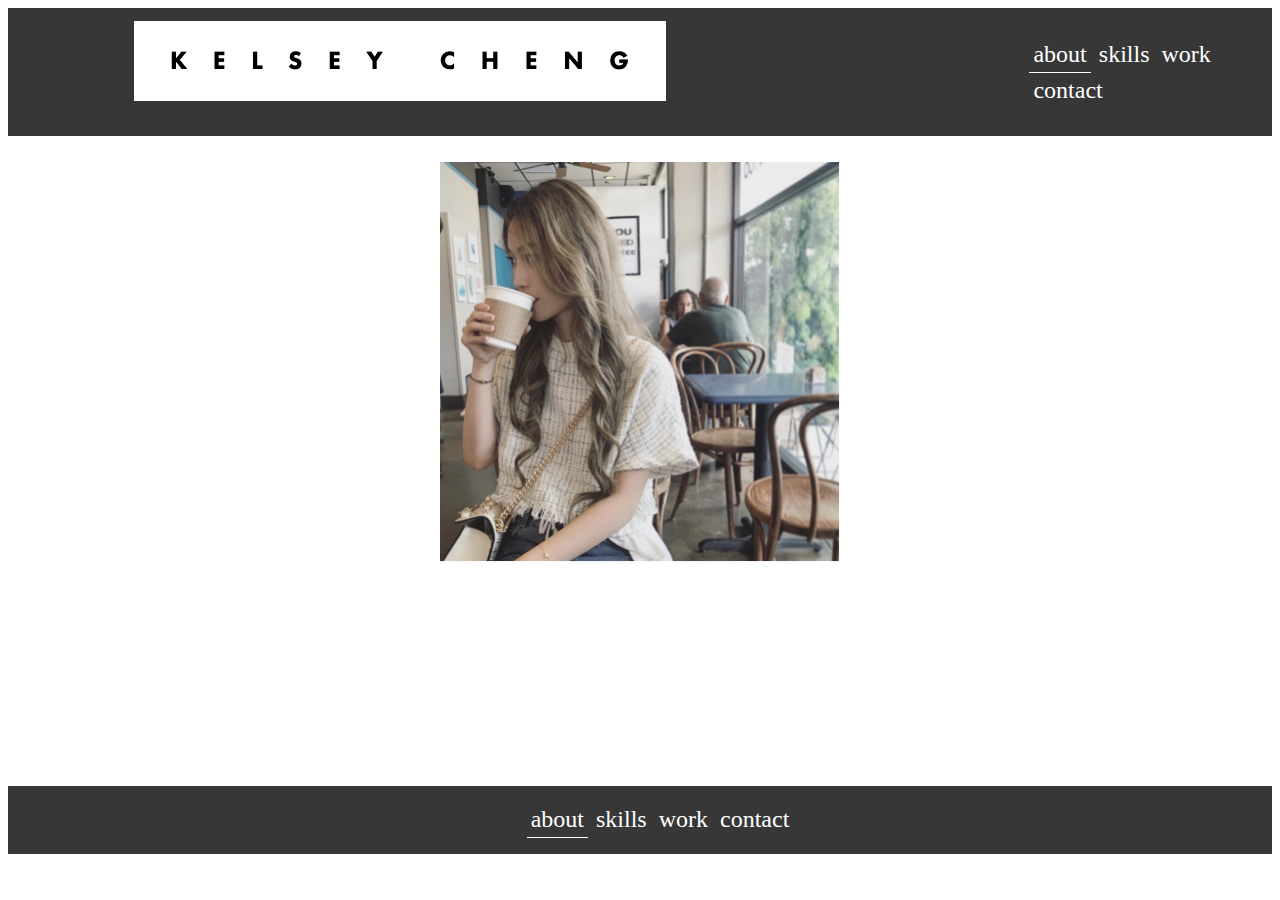
<file: index.html>
<!DOCTYPE html>
<html>
<head>
    <link rel="stylesheet" type="text/css" href="css/style.css" />
</head>
<body>
    <header >
        <div class="inline-block logo">
            <img src="images/logo.png"/>
        </div>
        <nav class="inline-block navigation">
            <ul>
                <li class="inline-block aboutmelink selectedTab">about</li>
                <li class="inline-block myskillslink">skills</li>
                <li class="inline-block myworklink">work</li>
                <li class="inline-block contactme">contact</li>   
            </ul>
        </nav>
    </header>
    <section class="heroImg">
        <div class="content">
            <img class="profileImg" src="images/myself.png"/>
            <p class="selfIntro">      
                I'm passionate about art. I have spent a decade on painting from high school to college. 

                With the foundation of art, I wanted to combine the sense of art and real-life products. Choosing master of art in branding and media provided me the skill sets to achieve my goal.
                I'm hoping to my artistic and practical minds can deliver lots of fantastic products into everyone's daily life.
            </p>
            <button id=downloadButton type="button"> 
                LinkedIn profile
            </button>
        </div>
    </section>
    <footer>
        <ul>
            <li class="inline-block aboutmelink selectedTab">about</li>
            <li class="inline-block myskillslink">skills</li>
            <li class="inline-block myworklink">work</li>
            <li class="inline-block contactme">contact</li>   
        </ul>  
    </footer>
</body>
<script src="https://ajax.googleapis.com/ajax/libs/jquery/3.5.1/jquery.min.js"></script>
<script src="js/index.js"></script>
</html>
</file>
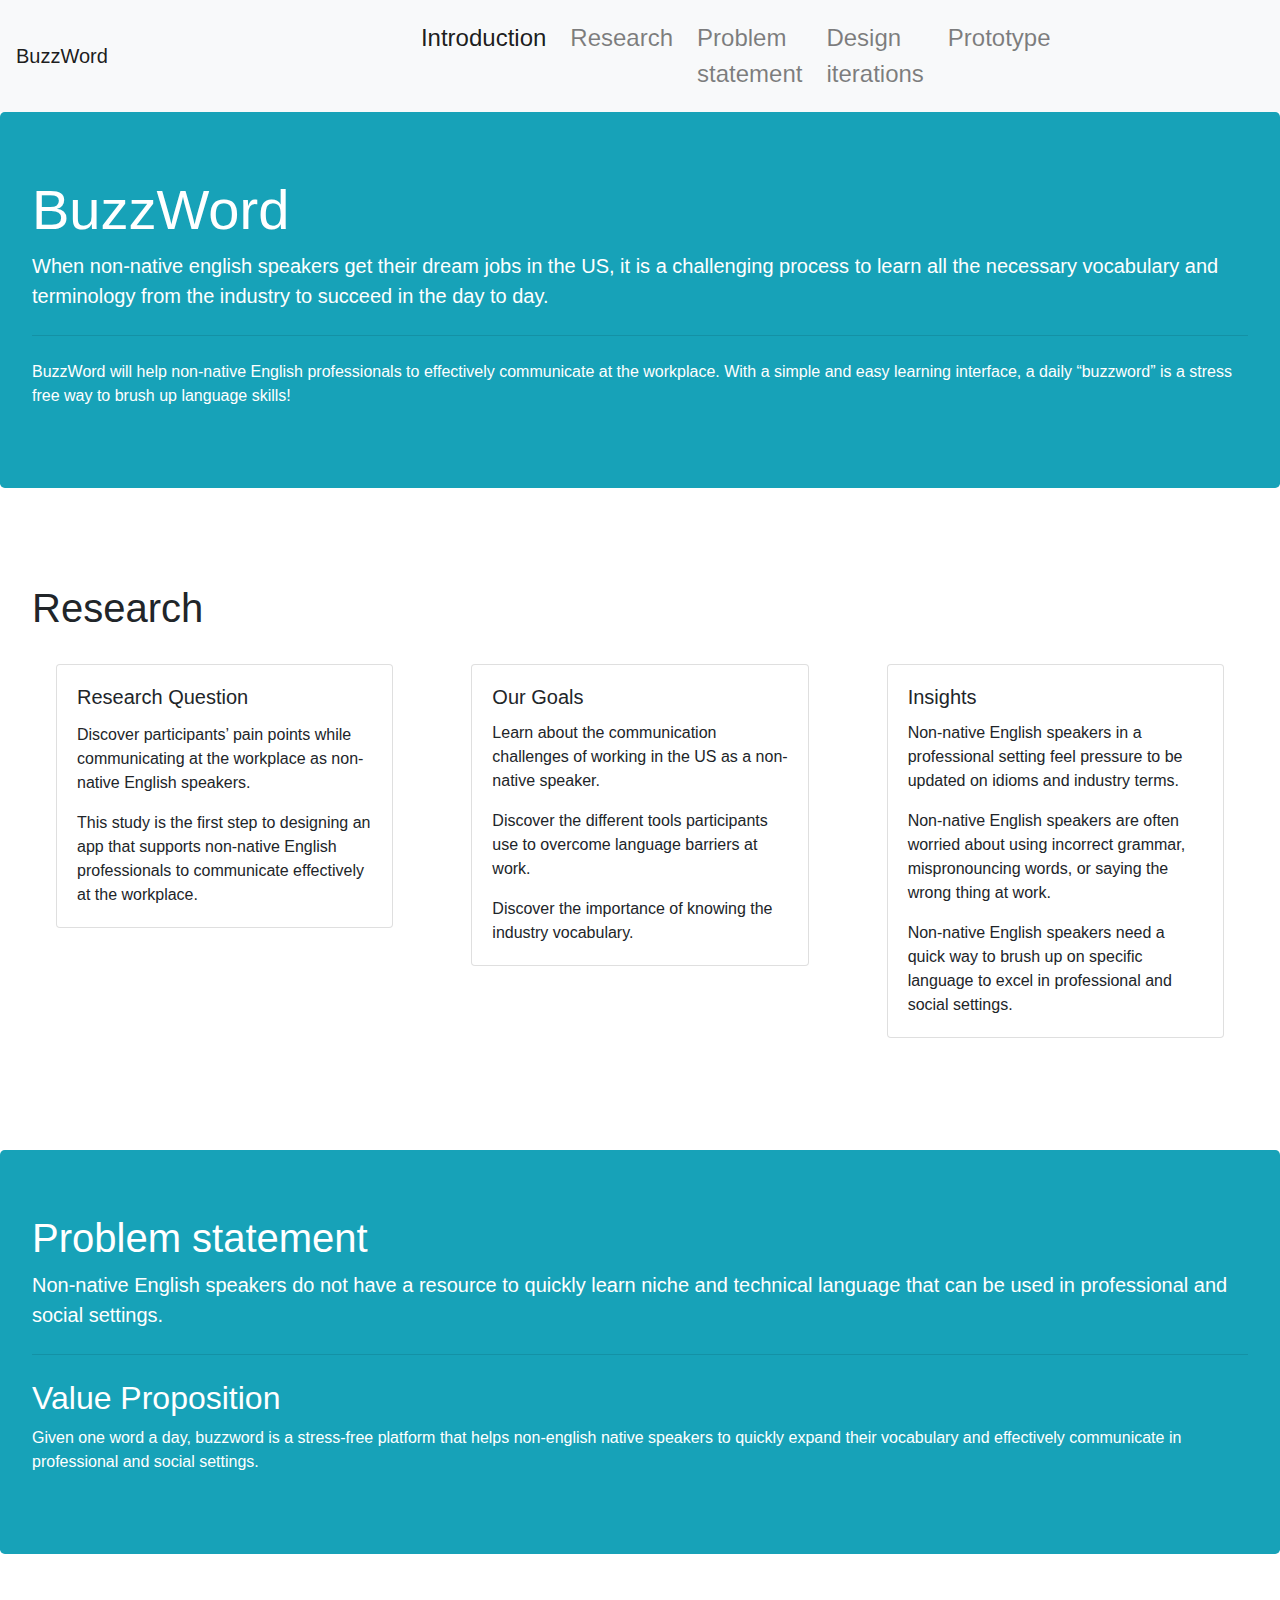
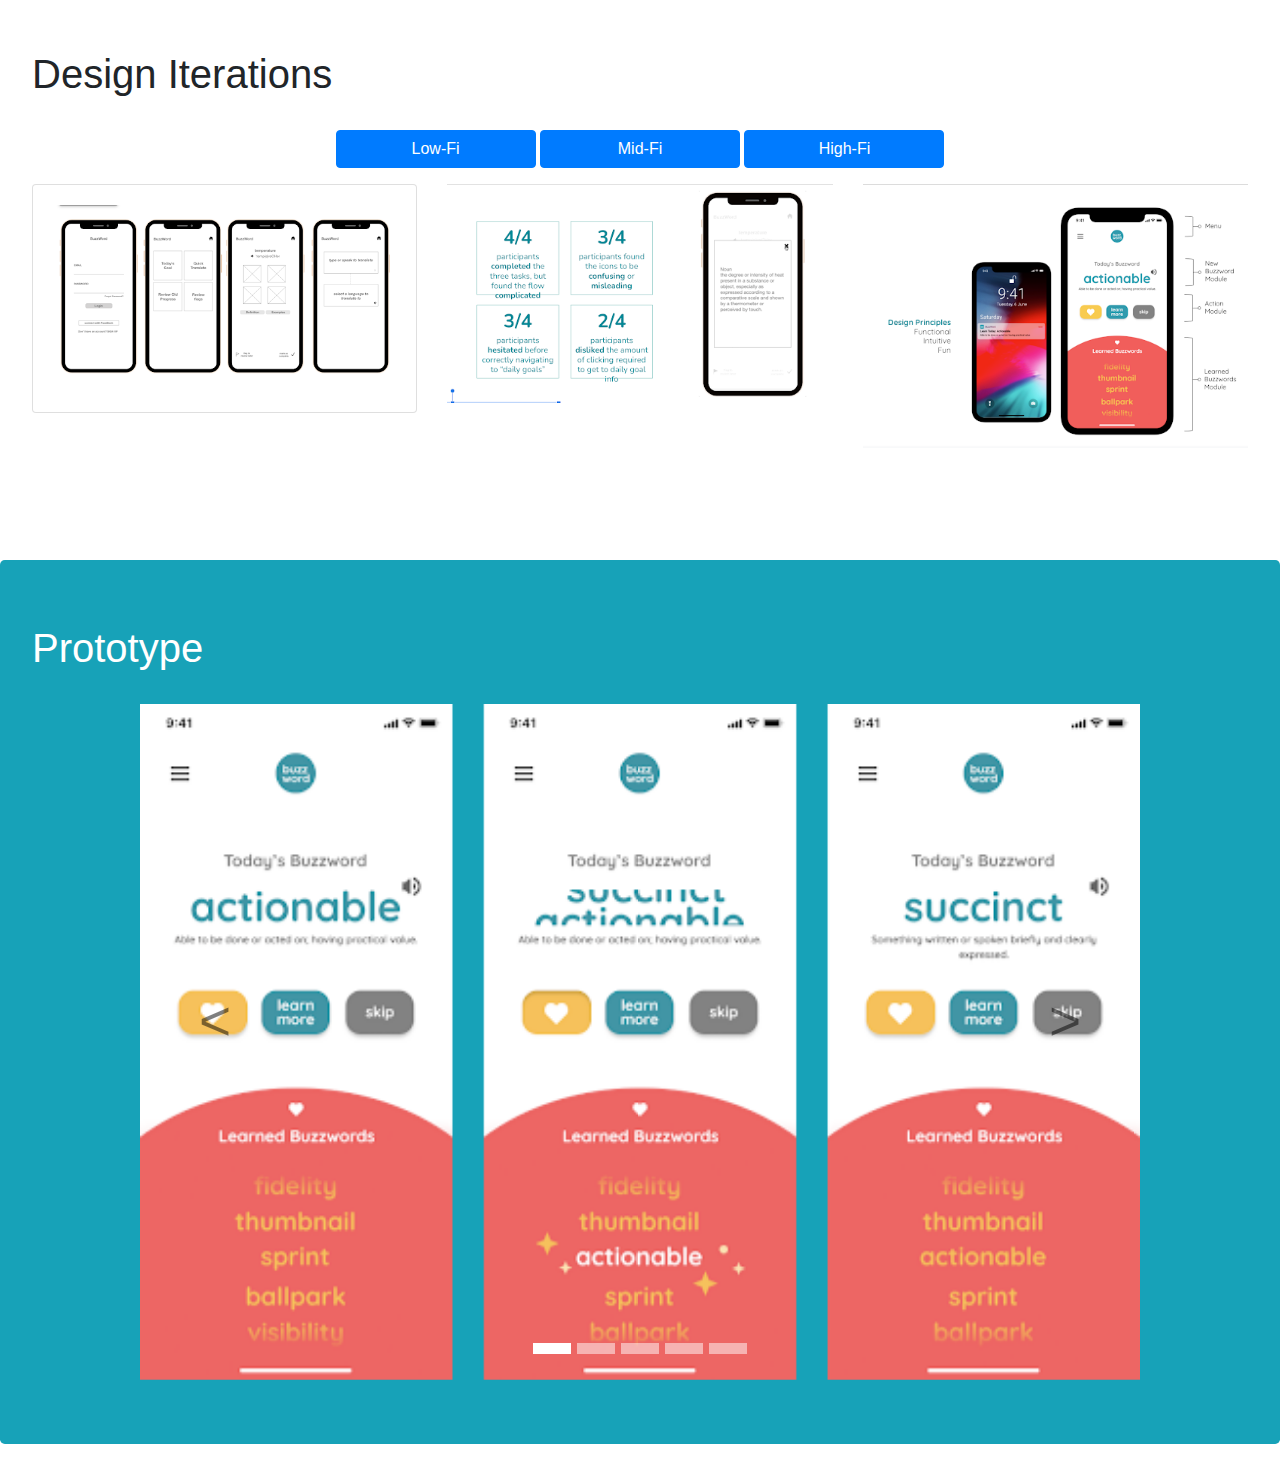
<file: buzzword.html>
<!DOCTYPE html>
<html>
<head>
    <link rel="stylesheet" href="https://stackpath.bootstrapcdn.com/bootstrap/4.3.1/css/bootstrap.min.css" integrity="sha384-ggOyR0iXCbMQv3Xipma34MD+dH/1fQ784/j6cY/iJTQUOhcWr7x9JvoRxT2MZw1T" crossorigin="anonymous">
    <link rel="stylesheet" type="text/css" href="css/style.css" />
    <title>UX/UI Homework 20</title>
</head>
<body>
    <!--  Bootstrap 4 Navbar  -->
    <nav class="navbar navbar-expand-lg navbar-light bg-light">
        <a class="navbar-brand" href="#">BuzzWord</a>
        <div class="collapse navbar-collapse" id="navbarSupportedContent">
            <ul class="navbar-nav mr-auto">
              <li class="nav-item active">
                <a class="nav-link" href="#introduction">Introduction <span class="sr-only">(current)</span></a>
              </li>
              <li class="nav-item">
                <a class="nav-link" href="#research-section">Research</a>
              </li>
              <li class="nav-item">
                <a class="nav-link" href="#problem-statement">Problem statement</a>
              </li>
              <li class="nav-item">
                <a class="nav-link" href="#design-iterations">Design iterations</a>
              </li>
              <li class="nav-item">
                <a class="nav-link" href="#design-prototype">Prototype</a>
              </li>
            </ul>
          </div> 
    </nav>

    <!--  Introduction of the business with Bootstrap 4 Jumbotron  -->
    <div id="introduction" class="jumbotron bg-info text-white">
        <h1 class="display-4">BuzzWord</h1>
        <p class="lead">
          When non-native english speakers get their dream jobs in the US, it is a challenging process to learn all the necessary vocabulary and terminology from the industry to succeed in the day to day.
        </p>
        <hr class="my-4">
        <p>BuzzWord will help non-native English professionals to effectively communicate at the workplace. With a simple and easy learning interface, a daily “buzzword” is a stress free way to brush up language skills!</p>
    </div>

    <!--  Research section of the business with Bootstrap 4 col and cards -->
    <div id="research-section" class="container-fluid mb-5 jumbotron bg-white">
        <h1 class="display-5">Research</h1>
        <div class="row d-flex justify-content-center pt-4">
            <div class="col-sm-12 col-lg-4">
                <div class="card-body mx-4 card">
                    <h5 class="card-title">Research Question</h5>
                    <h6 class="card-subtitle mb-2 text-muted"></h6>
                    <p class="card-text">Discover participants’ pain points while communicating at the workplace as non-native English speakers.</p>
                    <p class="card-text">This study is the first step  to designing an app that supports non-native English professionals to communicate effectively at the workplace.</p>
                </div>
            </div>
            <div class="col-sm-12 col-lg-4">
                <div class="card-body mx-4 card">
                    <h5 class="card-title">Our Goals</h5>
                    <p class="card-text">Learn about the communication challenges of working in the US as a non-native speaker.</p>
                    <p class="card-text">Discover the different tools participants use to overcome language barriers at work.</p>
                    <p class="card-text">Discover the importance of knowing the industry vocabulary.</p>
                </div>
            </div>
            <div class="col-sm-12 col-lg-4">
                <div class="card-body mx-4 card">
                    <h5 class="card-title">Insights</h5>
                    <p class="card-text">Non-native English speakers in a professional setting feel pressure to be updated on idioms and industry terms.</p>
                    <p class="card-text">Non-native English speakers are often worried about using incorrect grammar, mispronouncing words, or saying the wrong thing at work.</p>
                    <p class="card-text">Non-native English speakers need a quick way to brush up on specific language to excel in professional and social settings.</p>
                </div>
            </div>
        </div>
    </div>

    <!--  Problem statement of the business with Bootstrap 4 Jumbotron  -->
    <div id="problem-statement" class="jumbotron bg-info text-white">
        <h1 class="display-5">Problem statement</h1>
        <p class="lead">Non-native English speakers do not have a resource to quickly learn niche and technical language that can be used in professional and social settings.</p>
        <hr class="my-4">
        <h2 class="display-5">Value Proposition</h2>
        <p>
          Given one word a day, buzzword is a stress-free platform that helps non-english native speakers to quickly expand their vocabulary and effectively communicate in professional and social settings.
        </p>
    </div>

    <!--  Design iterations and testing with Bootstrap 4 Jumbotron  -->
    <div id="design-iterations" class="container-fluid mb-5 jumbotron bg-white">
        <h1 class="display-5">Design Iterations</h1>
        <div class="row d-flex justify-content-center pt-4">
            <p>
                <button class="btn btn-primary" type="button" style="width: 200px;" data-toggle="collapse" data-target="#multiCollapseExample1" aria-expanded="false" aria-controls="multiCollapseExample2">
                  Low-Fi
                </button>
                <button class="btn btn-primary" type="button" style="width: 200px;"data-toggle="collapse" data-target="#multiCollapseExample2" aria-expanded="false" aria-controls="multiCollapseExample2">
                  Mid-Fi
                </button>
                <button class="btn btn-primary" type="button" style="width: 200px;" data-toggle="collapse" data-target="#multiCollapseExample3" aria-expanded="false" aria-controls="multiCollapseExample2">
                  High-Fi
                </button>
            </p>
        </div>
        <div class="row d-flex justify-content-center">
            <div class="col">
                <div class="collapse multi-collapse show" id="multiCollapseExample1">
                  <div class="card card-body">
                    <img src="images/lowfi.png" class="d-block w-100" alt="...">
                  </div>
                </div>
              </div>
              <div class="col">
                <div class="collapse multi-collapse show" id="multiCollapseExample2">
                  <img src="images/midfi.png" class="d-block w-100" alt="...">
                </div>
              </div>
              <div class="col">
                <div class="collapse multi-collapse show" id="multiCollapseExample3">
                  <img src="images/highfi.png" class="d-block w-100" alt="...">
                </div>
              </div>
        </div>
    </div>

    <!--  Design prototype with Bootstrap 4 Carousel -->
    <div class="jumbotron bg-info text-white">
      <h1 class="display-5">Prototype</h1>
      <div id="design-prototype" class="carousel slide pt-4" style="max-width: 1000px; margin: auto;" data-ride="carousel">
        <ol class="carousel-indicators">
          <li data-target="#design-prototype" data-slide-to="0" class="active"></li>
          <li data-target="#design-prototype" data-slide-to="1"></li>
          <li data-target="#design-prototype" data-slide-to="2"></li>
          <li data-target="#design-prototype" data-slide-to="3"></li>
          <li data-target="#design-prototype" data-slide-to="4"></li>
        </ol>
        <div class="carousel-inner">
          <div class="carousel-item active">
            <img src="images/design-1.png" class="d-block w-100" alt="...">
          </div>
          <div class="carousel-item">
            <img src="images/design-2.png" class="d-block w-100" alt="...">
          </div>
          <div class="carousel-item">
            <img src="images/design-3.png" class="d-block w-100" alt="...">
          </div>
          <div class="carousel-item">
            <img src="images/design-4.png" class="d-block w-100" alt="...">
          </div>
          <div class="carousel-item">
            <img src="images/design-5.png" class="d-block w-100" alt="...">
          </div>
        </div>
        <a class="carousel-control-prev" href="#design-prototype" role="button" data-slide="prev">
          <span class="carousel-control-prev-icon" aria-hidden="true"></span>
          <span class="sr-only">Previous</span>
        </a>
        <a class="carousel-control-next" href="#design-prototype" role="button" data-slide="next">
          <span class="carousel-control-next-icon" aria-hidden="true"></span>
          <span class="sr-only">Next</span>
        </a>
      </div>
    </div>


</body>
<script src="https://ajax.googleapis.com/ajax/libs/jquery/3.5.1/jquery.min.js"></script>
<script src="https://code.jquery.com/jquery-3.3.1.slim.min.js" integrity="sha384-q8i/X+965DzO0rT7abK41JStQIAqVgRVzpbzo5smXKp4YfRvH+8abtTE1Pi6jizo" crossorigin="anonymous"></script>
<script src="https://cdnjs.cloudflare.com/ajax/libs/popper.js/1.14.7/umd/popper.min.js" integrity="sha384-UO2eT0CpHqdSJQ6hJty5KVphtPhzWj9WO1clHTMGa3JDZwrnQq4sF86dIHNDz0W1" crossorigin="anonymous"></script>
<script src="https://stackpath.bootstrapcdn.com/bootstrap/4.3.1/js/bootstrap.min.js" integrity="sha384-JjSmVgyd0p3pXB1rRibZUAYoIIy6OrQ6VrjIEaFf/nJGzIxFDsf4x0xIM+B07jRM" crossorigin="anonymous"></script>
</html>
</file>
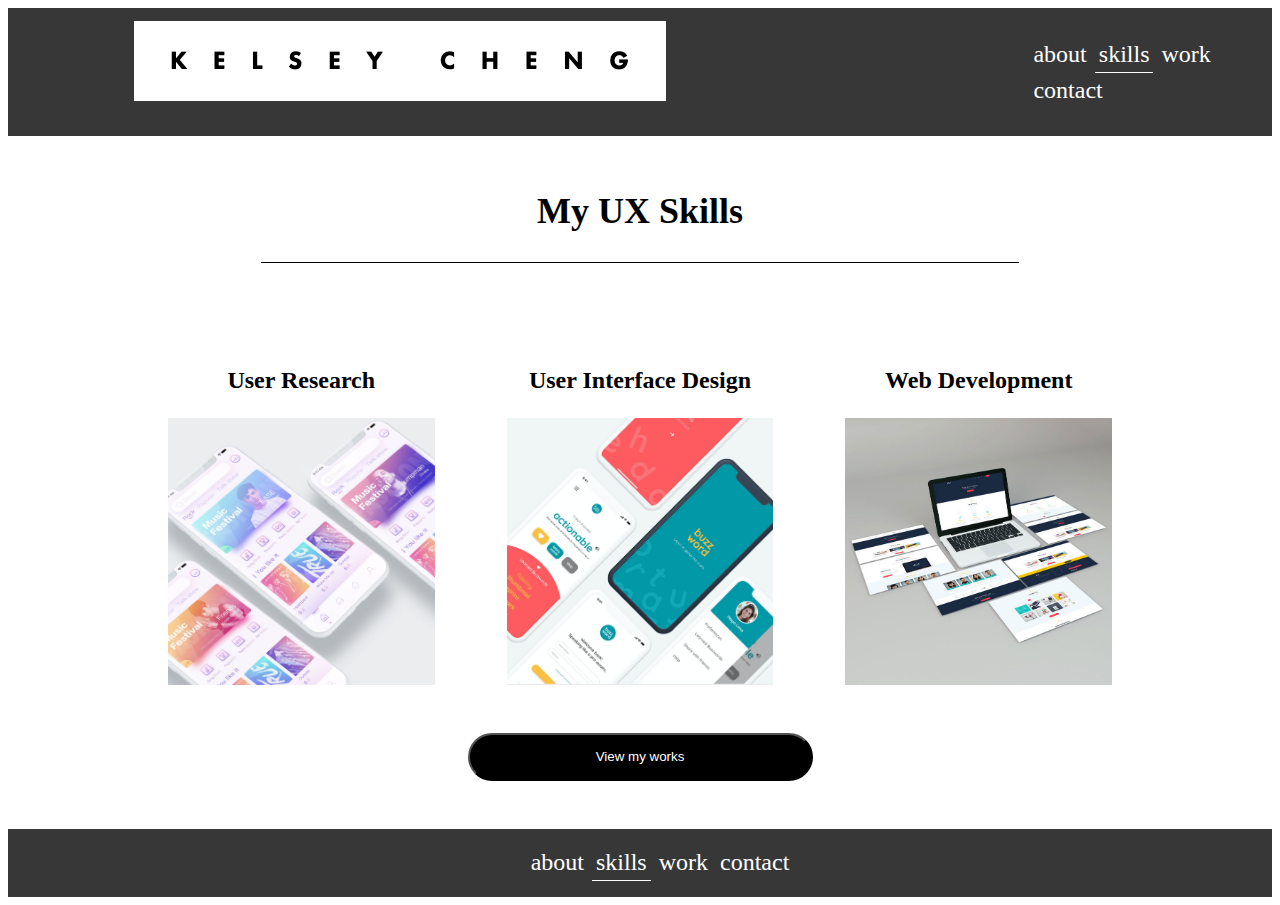
<file: myskills.html>
<!DOCTYPE html>
<html>
<head>
    <meta name="viewport" content="width=device-width" />
    <link rel="stylesheet" type="text/css" href="css/style.css" />
</head>
<body>
    <header >
        <div class="inline-block logo">
            <img src="images/logo.png"/>
        </div>
        <nav class="inline-block navigation">
            <ul>
                <li class="inline-block aboutmelink">about</li>
                <li class="inline-block myskillslink selectedTab">skills</li>
                <li class="inline-block myworklink">work</li>
                <li class="inline-block contactme">contact</li>    
            </ul>
        </nav>
    </header>
<!-- My Work Section Constructed using CSS Grid -->
    <section class="mySkillContainer">
        <div class="mySkillTitle">
            <h2>
                My UX Skills
            </h2>
        </div>
        <div class="mySkillSection">
            <div class="mySkillCard">
                <h3>User Research</h3>
                <img class="mySkillImage" src="images/My UX Skills-1.jpg"/>
            </div>
            <div class="mySkillCard">
                <h3>User Interface Design</h3>
                <img class="mySkillImage" src="images/My UX Skills-2.png"/>
            </div>
            <div class="mySkillCard">
                <h3>Web Development</h3>
                <img class="mySkillImage" src="images/My UX Skills-3.jpg"/>
            </div>
        </div>
        <button type="button" class="myworklink"> 
            View my works
        </button>
    </section>
    <footer>
        <ul>
            <li class="inline-block aboutmelink">about</li>
            <li class="inline-block myskillslink selectedTab">skills</li>
            <li class="inline-block myworklink">work</li>
            <li class="inline-block contactme">contact</li>   
        </ul>  
    </footer>
</body>
<script src="https://ajax.googleapis.com/ajax/libs/jquery/3.5.1/jquery.min.js"></script>
<script src="js/index.js"></script>
</html>
</file>
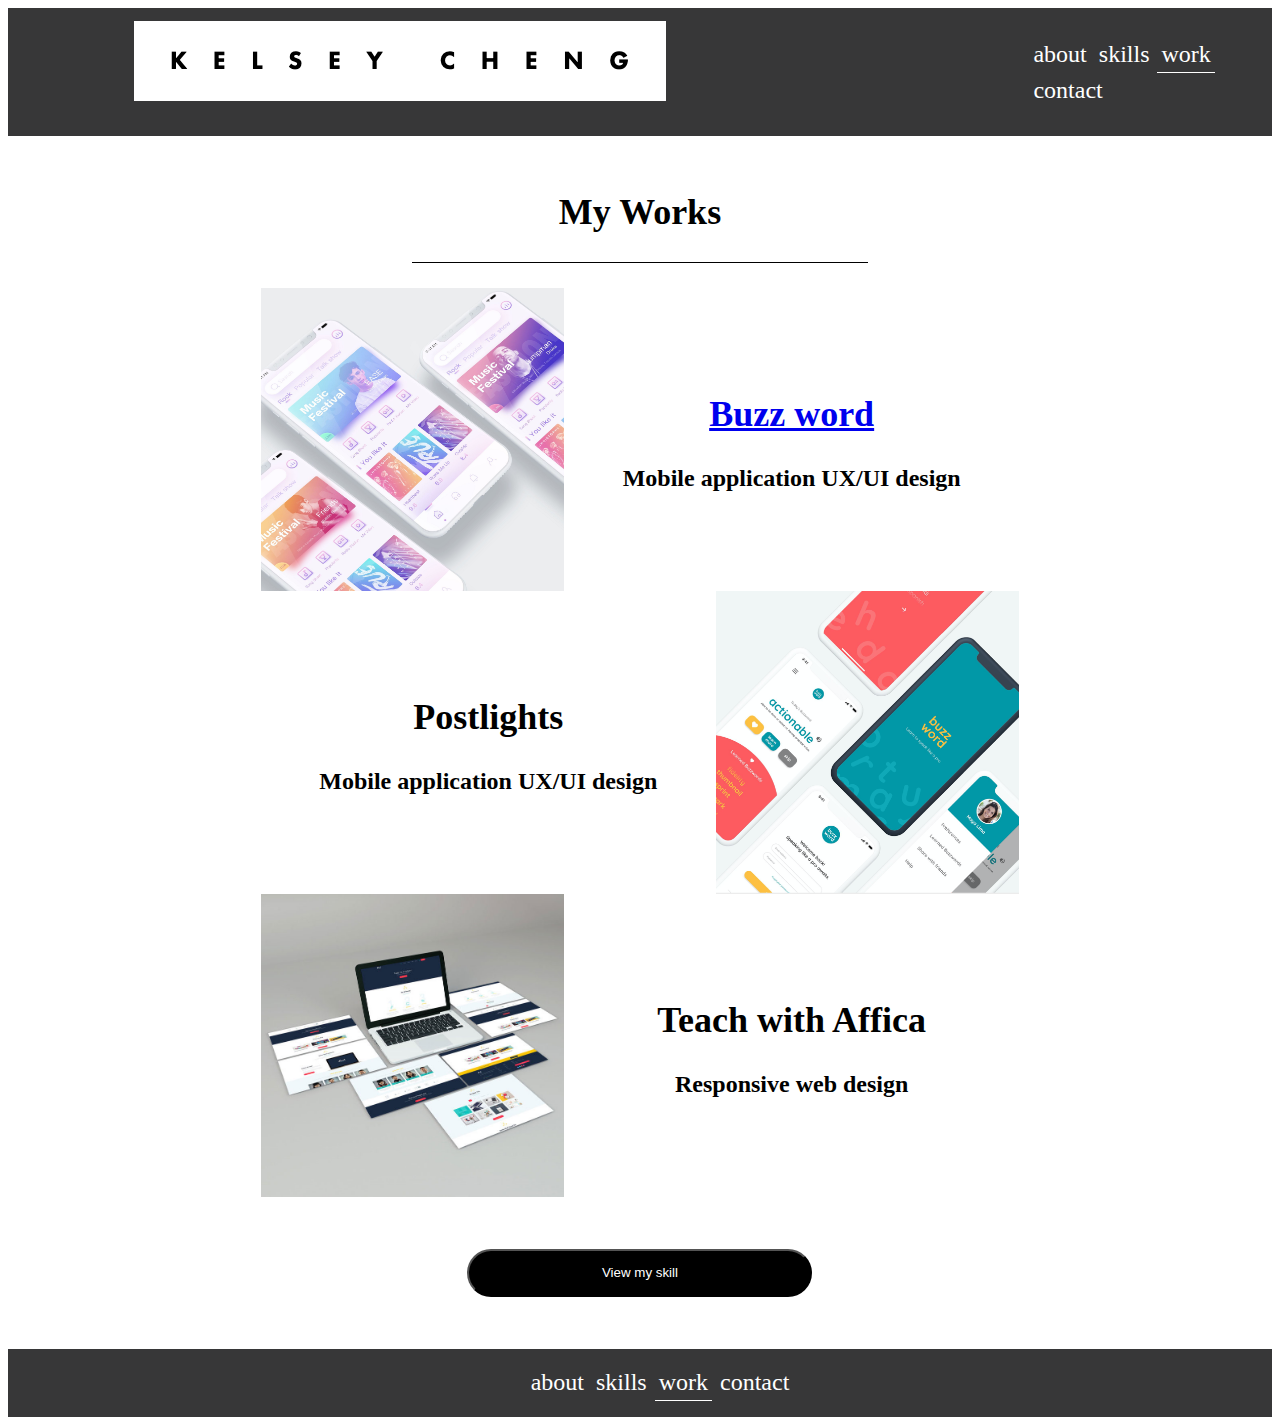
<file: mywork.html>
<!DOCTYPE html>
<html>
<head>
    <meta name="viewport" content="width=device-width" />
    <link rel="stylesheet" type="text/css" href="css/style.css" />
</head>
<body>
    <header >
        <div class="inline-block logo">
            <img src="images/logo.png"/>
        </div>
        <nav class="inline-block navigation">
            <ul>
                <li class="inline-block aboutmelink">about</li>
                <li class="inline-block myskillslink">skills</li>
                <li class="inline-block myworklink selectedTab">work</li>
                <li class="inline-block contactme">contact</li>    
            </ul>
        </nav>
    </header>
     <!--  My work section coded using CSS grid -->
    <section class="myWorkContainer">
        <div class="myWorkHeader">
            <h2>
                My Works
            </h2>
        </div>
        <div class="myWorkSection">
            <div class="myWorkCard" >
                <div class="myWorkDesc">
                    <a href="buzzword.html">
                        <h2 >Buzz word</h2>
                    </a>
                    <h3 >Mobile application UX/UI design</h3>
                </div>
                <img class="myWorkPic" src="images/My UX Skills-1.jpg"/>
            </div>
            <div class="myWorkCardReverse">
                <div class="myWorkDesc">
                    <h2 >Postlights</h2>
                    <h3 >Mobile application UX/UI design</h3>
                </div>
                <img class="myWorkPic" src="images/My UX Skills-2.png"/>
            </div>
            <div class="myWorkCard">
                <div class="myWorkDesc">
                    <h2 >Teach with Affica</h2>
                    <h3 >Responsive web design</h3>
                </div>
                <img class="myWorkPic" src="images/My UX Skills-3.jpg"/>
            </div>
        </div>
        <button type="myWorkBottom" class="myskillslink"> 
            View my skill
        </button>
    </section>
    <footer>
        <ul>
            <li class="inline-block aboutmelink">about</li>
            <li class="inline-block myskillslink">skills</li>
            <li class="inline-block myworklink selectedTab">work</li>
            <li class="inline-block contactme">contact</li>   
        </ul>  
    </footer>
</body>
<script src="https://ajax.googleapis.com/ajax/libs/jquery/3.5.1/jquery.min.js"></script>
<script src="js/index.js"></script>
</html>
</file>
<file: css/style.css>
header {
    background-color: #373738;
}
li {
    color: white;
    font-size: 24px;
    padding: 4px;
}
.navigation {
    width: 35%;
    padding: 1%;
}
.logo {
    width: 60%;
    padding: 1%;
    text-align: center;
}
.inline-block {
    display: inline-block;
    vertical-align: top;
}
ul {
    width: 50%;
    margin-left: auto;
}
.heroImg {
    height: 600px;
    padding: 25px;
}
.content {
    width: 500px;
    margin: 0 auto;
    text-align: center;
}
.profileImg {
    width: 80%;
    height: auto;
}
footer {
    background-color: #373738;
    text-align: center;
}
footer ul {
    display: inline-block;
    vertical-align: top;
    text-align: center;
    padding: 0, auto;
}
section p {
    font-family: "Times New Roman", Times, serif;
    font-size: 16px;
}
section h2 {
    font-size: 36px;
    font-weight: 600;
}
section h3 {
    font-size: 24px;
    font-weight: 600;
}
section button {
    width: 345px;
    height: 48px;
    background-color: black;
    color: white;
    border-radius: 24px;
}
.mySkillTitle {
    display: flex;
    flex-direction: row;
    justify-content: center;
    width: 60%;
    border-bottom: thin solid black;
}
.mySkillContainer {
    display: flex;
    flex-direction: column;
    justify-content: center;
    align-items: center;
    margin-bottom: 48px;
    margin-top: 24px;
}
.mySkillCard {
    margin-top: 80px;
    margin-bottom: 48px;
    width: 33%;
    display: flex;
    flex-direction: column;
    justify-content: center;
    align-items: center;
}
.mySkillSection {
    display: flex;
    flex-direction: row;
    align-items: center;
    justify-content: space-between;
    height: 80%;
    width: 80%;
}
.mySkillImage {
    width: 80%;
    height: auto;
}

.myWorkContainer {
    display: grid;
    justify-items: center;
    align-items: center;
    margin-left: auto;
    margin-right: auto;
    grid-template-rows: 1fr 6fr 1fr;
    grid-template-areas: 
        'header'
        'body'
        'bottom';
    height: 60%;
    width: 60%;
}
.myWorkHeader {
    grid-area: header;
    text-align: center;
    width: 60%;
    border-bottom: thin solid black;
}
.myWorkSection {
    grid-area: body;
}
.myWorkBottom {
    grid-area: bottom;
    background-color: wheat;
}
.myWorkCard {
    display: grid;
    grid-template-columns: 2fr 3fr;
    grid-template-areas: 
        'pic desc';
    justify-items: center;
    align-items: center;
}
.myWorkCardReverse {
    display: grid;
    grid-template-columns: 3fr 2fr;
    grid-template-areas: 
        'desc pic';
    justify-items: center;
    align-items: center;
}
.myWorkDesc {
    grid-area: desc;
    text-align: center;
}
.myWorkPic {
    grid-area: pic;
    width: 100%;
    height: auto;
}

.imageTransition {
    -webkit-transform: scale(1.2); 
    -moz-transform: scale(1.2);
    -o-transform: scale(1.2);
    transform: scale(1.2);
}

.selectedTab {
    border-bottom: thin solid white;
}

@media only all and (max-width: 600px) {
    .logo {
        width: 100px;
        padding: 1%;
        text-align: center;
    }

    .mySkillSection {
        display: flex;
        flex-direction: column;
        align-items: center;
        justify-content: space-between;
        height: auto;
        width: 100%;
    }
    .mySkillCard {
        margin-top: 80px;
        margin-bottom: 48px;
        width: 80%;
        display: flex;
        flex-direction: column;
        justify-content: center;
        align-items: center;
    }

    .myWorkCard {
        display: grid;
        grid-template-rows: 1fr 1fr;
        grid-template-columns: none;
        grid-template-areas: 
            'pic'
            'desc';
        justify-items: center;
        align-items: center;
    }
    .myWorkCardReverse {
        display: grid;
        grid-template-rows: 1fr 1fr;
        grid-template-columns: none;
        grid-template-areas: 
            'pic'
            'desc';
        justify-items: center;
        align-items: center;
    }
}

.carousel-control-prev-icon,
.carousel-control-next-icon {
  height: 100px;
  width: 100px;
  background-image: none;
}

.carousel-control-next-icon:after
{
  content: '>';
  font-size: 55px;
  color: black;
}

.carousel-control-prev-icon:after {
  content: '<';
  font-size: 55px;
  color: black;
}
</file>
